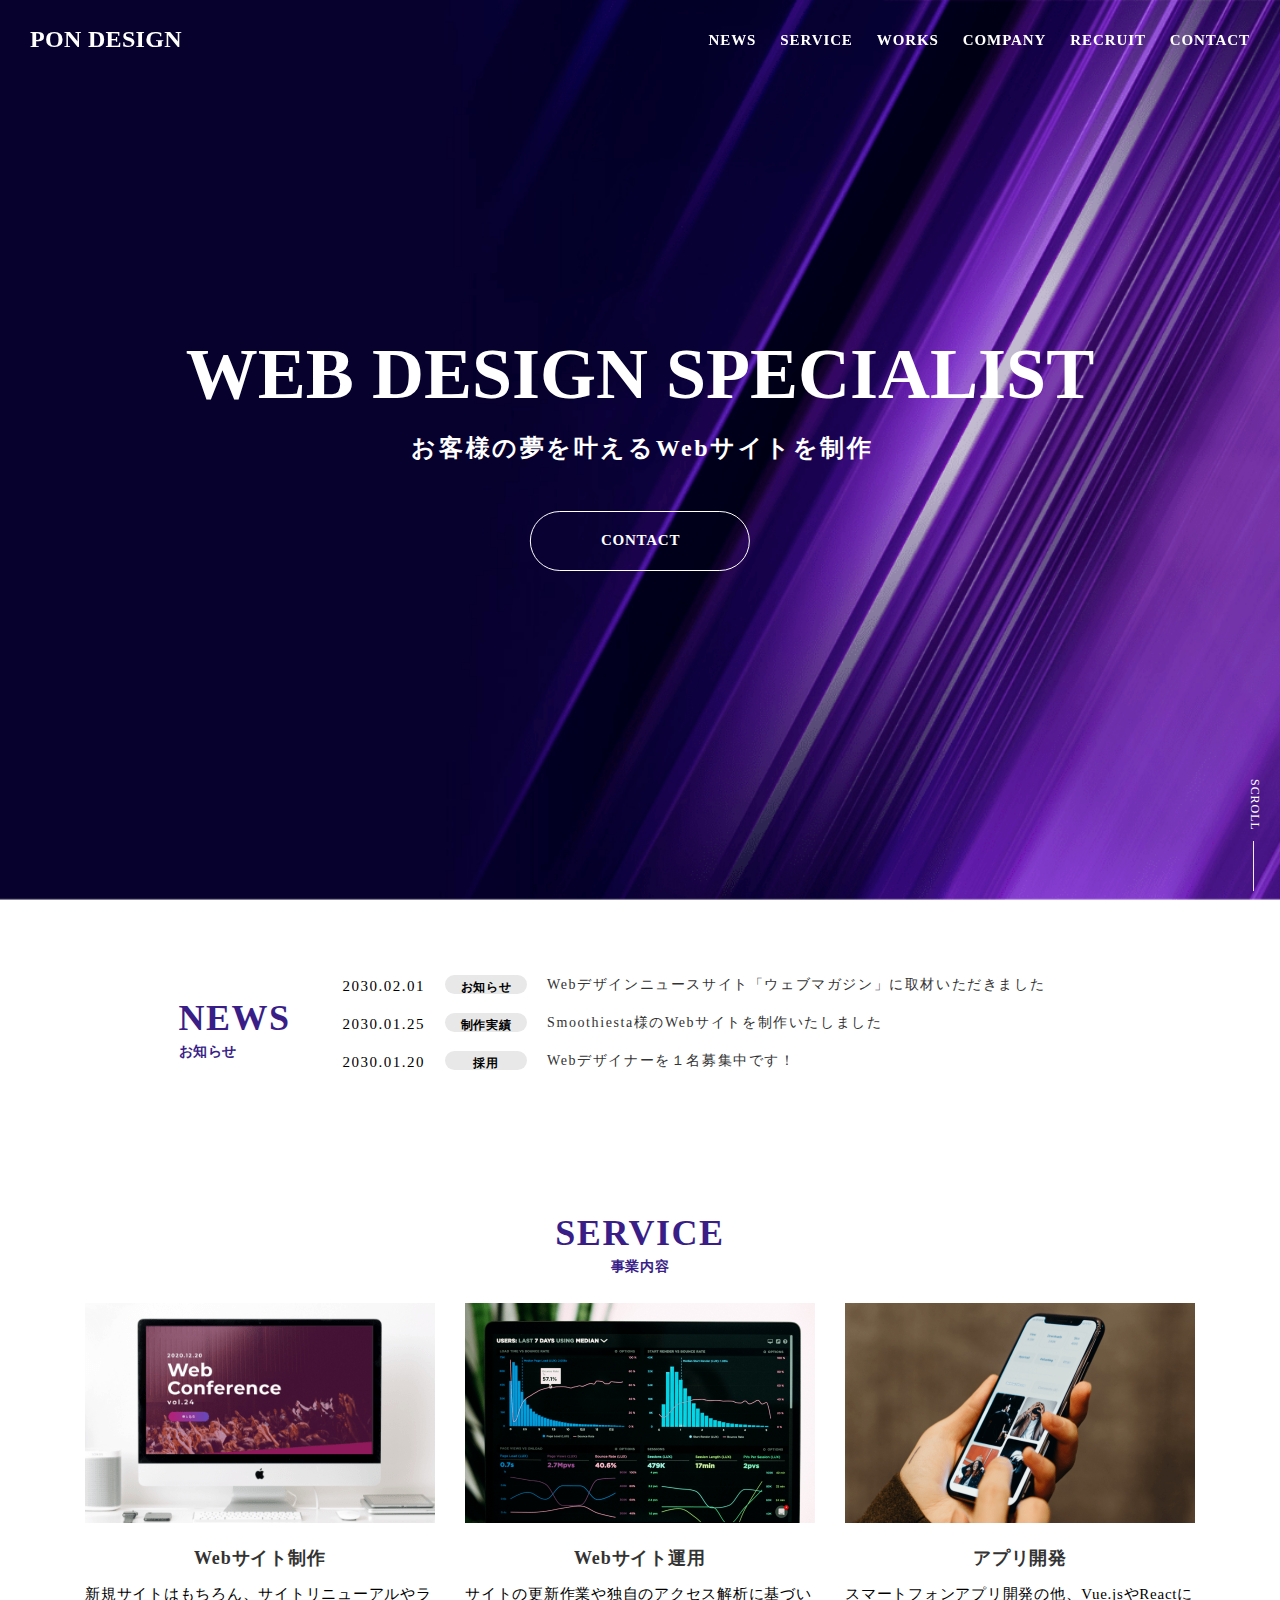
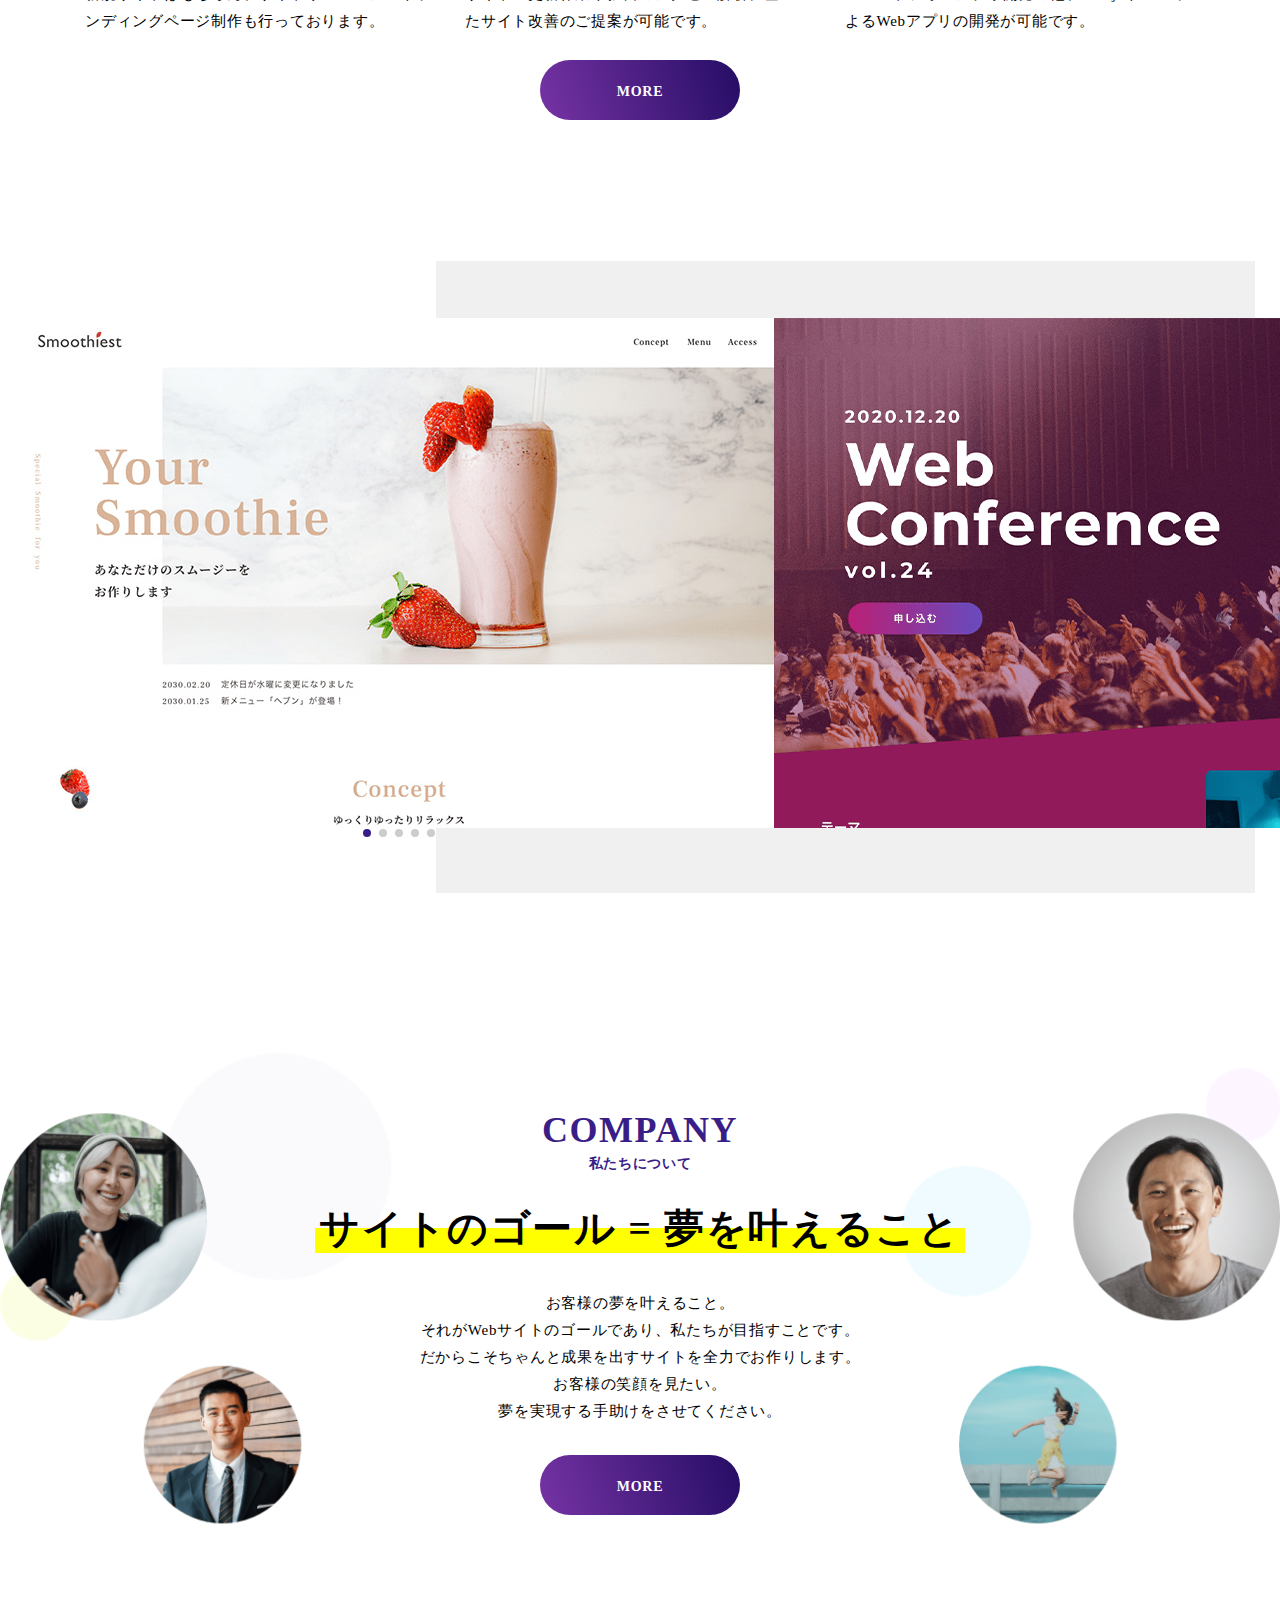
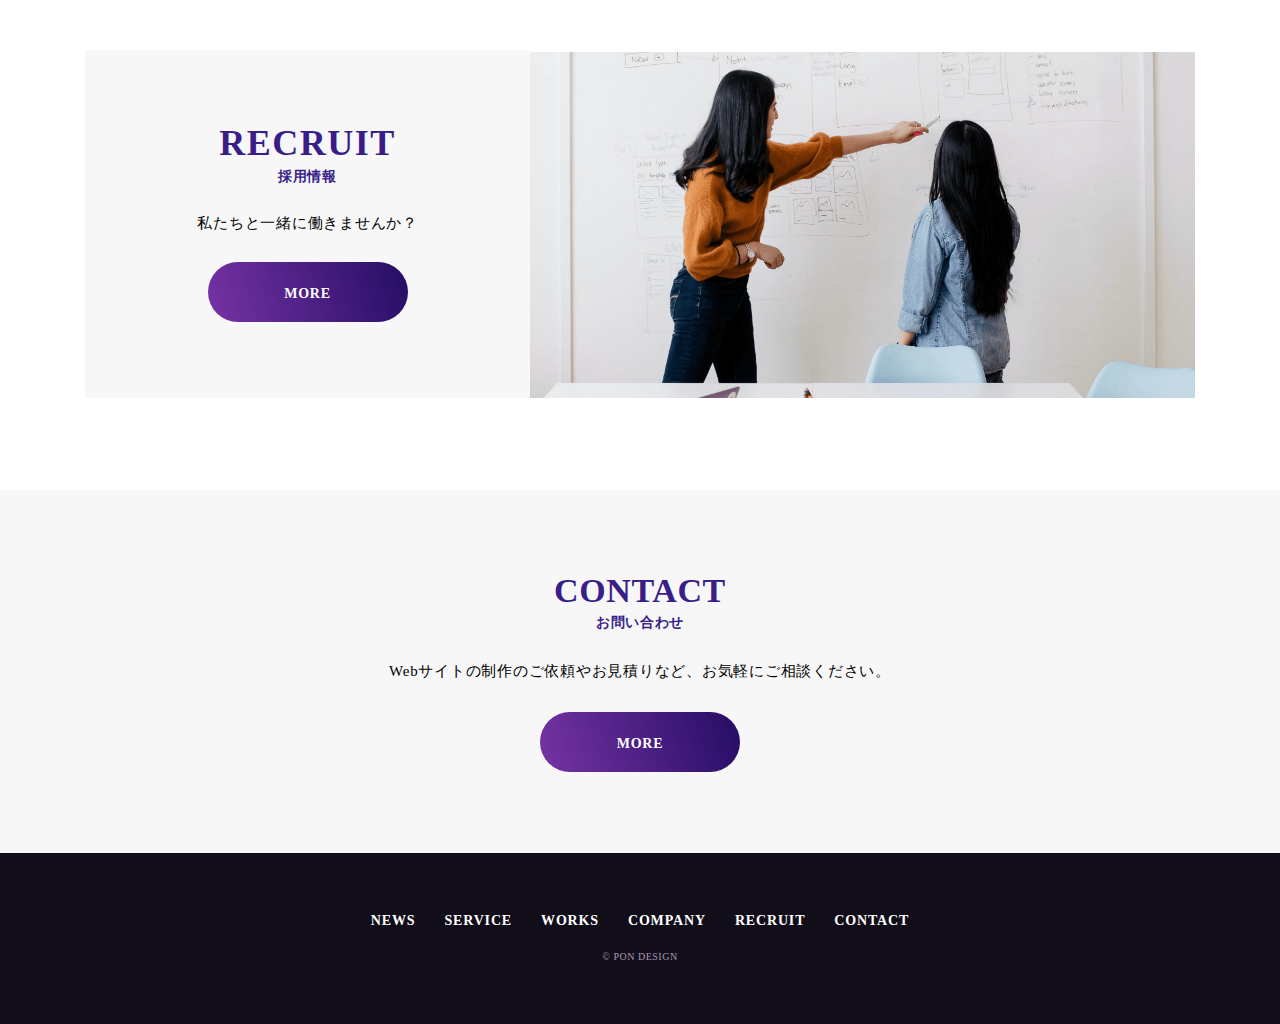
<file: index.html>
<!DOCTYPE html>
<html lang="ja">

<head>
  <meta charset="UTF-8" />
  <meta name="viewport" content="width=device-width,initial-scale=1.0" />
  <meta name="format-detection" content="telephone=no" />
  <!-- meta情報 -->
  <title>syogoCodeUps</title>
  <meta name="description" content="" />
  <meta name="keywords" content="" />
  <!-- ogp -->
  <meta property="og:title" content="" />
  <meta property="og:type" content="" />
  <meta property="og:url" content="" />
  <meta property="og:image" content="" />
  <meta property="og:site_name" content="" />
  <meta property="og:description" content="" />
  <!-- ファビコン -->
  <link rel="”icon”" href="" />
  <!-- swiper --->
  <link rel="stylesheet" href="https://unpkg.com/swiper/swiper-bundle.min.css" />
  <script src="https://unpkg.com/swiper/swiper-bundle.min.js"></script>
  <!-- css -->
  <link rel="stylesheet" href="./assets/css/styles.css">
  <!-- JavaScript -->
  <script src="https://code.jquery.com/jquery-3.5.1.js"></script>
  <script defer type="text/javascript" src="./assets/js/script.js"></script>

</head>

<body>
  <div class="p-header l-header">
    <div class="p-header__top js-header">
      <div class="p-header__item"><a href="#">PON DESIGN</a></div>
      <ul class="p-header__texts">
        <li class="p-header__text"><a href="news.html">NEWS</a></li>
        <li class="p-header__text"><a href="#service">SERVICE</a></li>
        <li class="p-header__text"><a href="#works">WORKS</a></li>
        <li class="p-header__text"><a href="#company">COMPANY</a></li>
        <li class="p-header__text"><a href="#recruit">RECRUIT</a></li>
        <li class="p-header__text"><a href="#contact">CONTACT</a></li>

      </ul><!-- /.header__texts -->
    </div>
    <div class="p-header__inner">
      <div class="p-header__titles">
        <h1 class="p-header__title01">WEB<br class="u-mobile"> DESIGN<br class="u-mobile"> SPECIALIST</h1>
        <h2 class="p-header__title02">お客様の夢を叶える<br class="u-mobile">Webサイトを制作</h2>
        <div class="p-header__button"><a href="#">CONTACT</a></div><!-- /.header-button -->
      </div><!-- /.header__title -->
    </div><!-- /.header__inner -->
    <div class="scrolldown"><span>SCROLL</span></div>
  </div><!-- /.header-->
  <div id="p-drawer" class="p-drawer__icon"></div>

  <div class="l-drawer">
    <ul class="p-drawer__texts">
      <li class="p-drawer__text"><a href="news.html">NEWS</a></li>
      <li class="p-drawer__text"><a href="#service">SERVICE</a></li>
      <li class="p-drawer__text"><a href="#works">WORKS</a></li>
      <li class="p-drawer__text"><a href="#company">COMPANY</a></li>
      <li class="p-drawer__text"><a href="#recruit">RECRUIT</a></li>
      <li class="p-drawer__text"><a href="#contact">CONTACT</a></li>
    </ul><!-- /.p-drawer__texts-->
  </div><!-- /.l-drawer-->

  <section id="news" class="l-section">
    <div class="p-news__inner l-inner l-inner__news">
      <div class="p-util p-news__util">
        <h2 class="p-util__title01">NEWS</h2>
        <h3 class="p-util__title02 p-news__title02">お知らせ</h3>
      </div>
      <article class="p-news__content">
        <ul class="p-news__items">
          <li class="p-news__item">
            <div class="p-news__body">
              <div class="p-news__date">
                <datetime datetime="2030.02.01">2030.02.01</datetime>
              </div>
              <p class="p-news__title">お知らせ</p>
            </div>
            <div class="p-news__wrapper">
              <p class="p-news__text">Webデザインニュースサイト「ウェブマガジン」に取材いただきました</p>
            </div>
          </li>
          <li class="p-news__item">
            <div class="p-news__body">
              <div class="p-news__date">
                <datetime datetime="2030.02.01">2030.01.25</datetime>
              </div>
              <p class="p-news__title">制作実績</p>
            </div>
            <div class="p-news__wrapper">
              <p class="p-news__text">Smoothiesta様のWebサイトを制作いたしました</p>
            </div>
          </li>
          <li class="p-news__item">
            <div class="p-news__body">
              <div class="p-news__date">
                <datetime datetime="2030.02.01">2030.01.20</datetime>
              </div>
              <p class="p-news__title">採用</p>
            </div>
            <div class="p-news__wrapper">
              <p class="p-news__text">Webデザイナーを１名募集中です！</p>
            </div>
          </li>
        </ul><!-- /.news__items-->
      </article><!-- /.news__content-->
    </div><!-- /.news__inner inner-->
  </section><!-- /.news-->

  <section id="service" class="p-service l-service l-section">
    <div class="p-service__inner l-inner">
      <div class="p-service__items service__items">
        <div class="p-service__head p-util">
          <h2 class="p-service__title p-util__title01">SERVICE</h2>
          <h3 class="p-service__subtitle  p-util__title02">事業内容</h3>
        </div>
        <ul class="service__group">
          <li class="p-card__item p-card">
            <div class="p-card__img"><img src="./assets/images/common/web1.png" alt="ウェブサイト制作"></div>
            <div class="p-card__list">
              <p class="p-card__title">Webサイト制作</p>
              <p class="p-card__text">新規サイトはもちろん、サイトリニューアルやランディングページ制作も行っております。</p>
            </div>
          </li>
          <li class="p-card__item p-card">
            <div class="p-card__img"><img src="./assets/images/common/web2.png" alt="ウェブサイト運用"></div>
            <div class="p-card__list p-card__list--01">
              <p class="p-card__title">Webサイト運用</p>
              <p class="p-card__text">サイトの更新作業や独自のアクセス解析に基づいたサイト改善のご提案が可能です。</p>
            </div>
          </li>
          <li class="p-card__item p-card">
            <div class="p-card__img"><img src="./assets/images/common/web3.png" alt="アプリ開発"></div>
            <div class="p-card__list">
              <p class="p-card__title">アプリ開発</p>
              <p class="p-card__text">スマートフォンアプリ開発の他、Vue.jsやReactによるWebアプリの開発が可能です。</p>
            </div>
          </li>

        </ul>
      </div>
      <button class="p-service__btn u-desktop" type="button"><a href="#" class="c-btn">MORE</a></button>
    </div>
  </section>



  <!-- /.p-works l-works -->

  <section id="works" class="p-works">
    <div class="p-works__inner l-works">
      <div class="swiper-container p-swiper__work">
        <div class="swiper-wrapper">
          <div class="swiper-slide"><img src="./assets/images/common/smoothiesta.png" alt=""></div>
          <div class="swiper-slide"><img src="./assets/images/common/web-conference.png" alt=""></div>
          <div class="swiper-slide"><img src="./assets/images/common/lamina.png" alt=""></div>
          <div class="swiper-slide"><img src="./assets/images/common/citylab.png" alt=""></div>
          <div class="swiper-slide"><img src="./assets/images/common/tabilog.png" alt=""></div>
        </div>
        <div class="swiper-pagination"></div>
      </div>
      <div class="p-util p-works__util">
        <h2 class="p-util__title01 p-works__util01">WORKS</h2>
        <h3 class="p-util__title02 p-works__util02">制作実績</h3>
        <p class="p-works__title">様々なジャンルのWebサイト制作が可能です。<br>ご購入やお申込み数の増加などを実現します！</p>
        <button class="p-works__btn" type="button"><a href="#" class="c-btn">MORE</a></button>
      </div>
    </div>
  </section>

  <section id="company" class="p-company">
    <div class="l-company l-inner">
      <div class="p-util">
        <h2 class="p-util__title01">COMPANY</h2>
        <h3 class="p-util__title02">私たちについて</h3>
      </div>
      <div class="p-company__titles">
        <h2 class="p-company__title">サイトのゴール =<br class="u-mobile"> 夢を叶えること</h2>
      </div>
      <p class="p-company__text">
        お客様の夢を叶えること。<br>それがWebサイトのゴールであり、<br class="u-mobile">私たちが目指すことです。<br>だからこそちゃんと成果を出すサイトを<br
          class="u-mobile">全力でお作りします。<br>お客様の笑顔を見たい。<br>
        夢を実現する手助けをさせてください。
      </p>
      <button class="p-company__btn" type="button"><a href="" class="c-btn">MORE</a></button>
    </div>
  </section>

  <section id="recruit" class="p-recruit l-section">
    <div class="p-recruit__inner l-recruit">
      <div class="p-recruit__titles">
        <h2 class="p-util__title01">RECRUIT</h2>
        <h3 class="p-util__title02">採用情報</h3>
        <p class="p-recruit__text">私たちと一緒に働きませんか？</p>
        <button class="p-recruit__btn" type="button"><a href="" class="c-btn">MORE</a></button>
      </div>
      <div class="p-recruit__img"><img src="./assets/images/common/recruit.png" class="p-recruit__img" alt=""></div>
    </div>
  </section>

  <section id="contact" class="l-section p-contact">
    <div class="p-contact__inner">
      <div class="p-contact__titles">
        <h2 class="p-util__title01 p-contact__title01">CONTACT</h2>
        <h3 class="p-util__title02 p-contact__title02">お問い合わせ</h3>
      </div>
      <p class="p-contact__text">Webサイトの制作のご依頼やお見積りなど、<br class="u-mobile">お気軽にご相談ください。</p>
      <button class="p-contact__btn" type="button"><a href="" class="c-btn">MORE</a></button>

    </div>
  </section>

  <div id="footer" class="p-footer l-section">
    <div class="p-footer__inner ">
      <div class="p-footer__items">
        <div class="p-footer__item"><a href="#home">HOME</a></div>
        <div class="p-footer__item"><a href="news.html">NEWS</a></div>
        <div class="p-footer__item"><a href="#service">SERVICE</a></div>
        <div class="p-footer__item"><a href="#works">WORKS</a></div>
        <div class="p-footer__item"><a href="#company">COMPANY</a></div>
        <div class="p-footer__item"><a href="#recruit">RECRUIT</a></div>
        <div class="p-footer__item"><a href="#contact">CONTACT</a></div>
      </div>
      <div class="p-footer__copyright">© PON DESIGN</div>
    </div>
    <div id="footer__scroll" class="pagetop"><a href="#"><img src="./assets/images/common/page-top.png" alt=""></a>
    </div>
  </div>

</body>

</html>
</file>
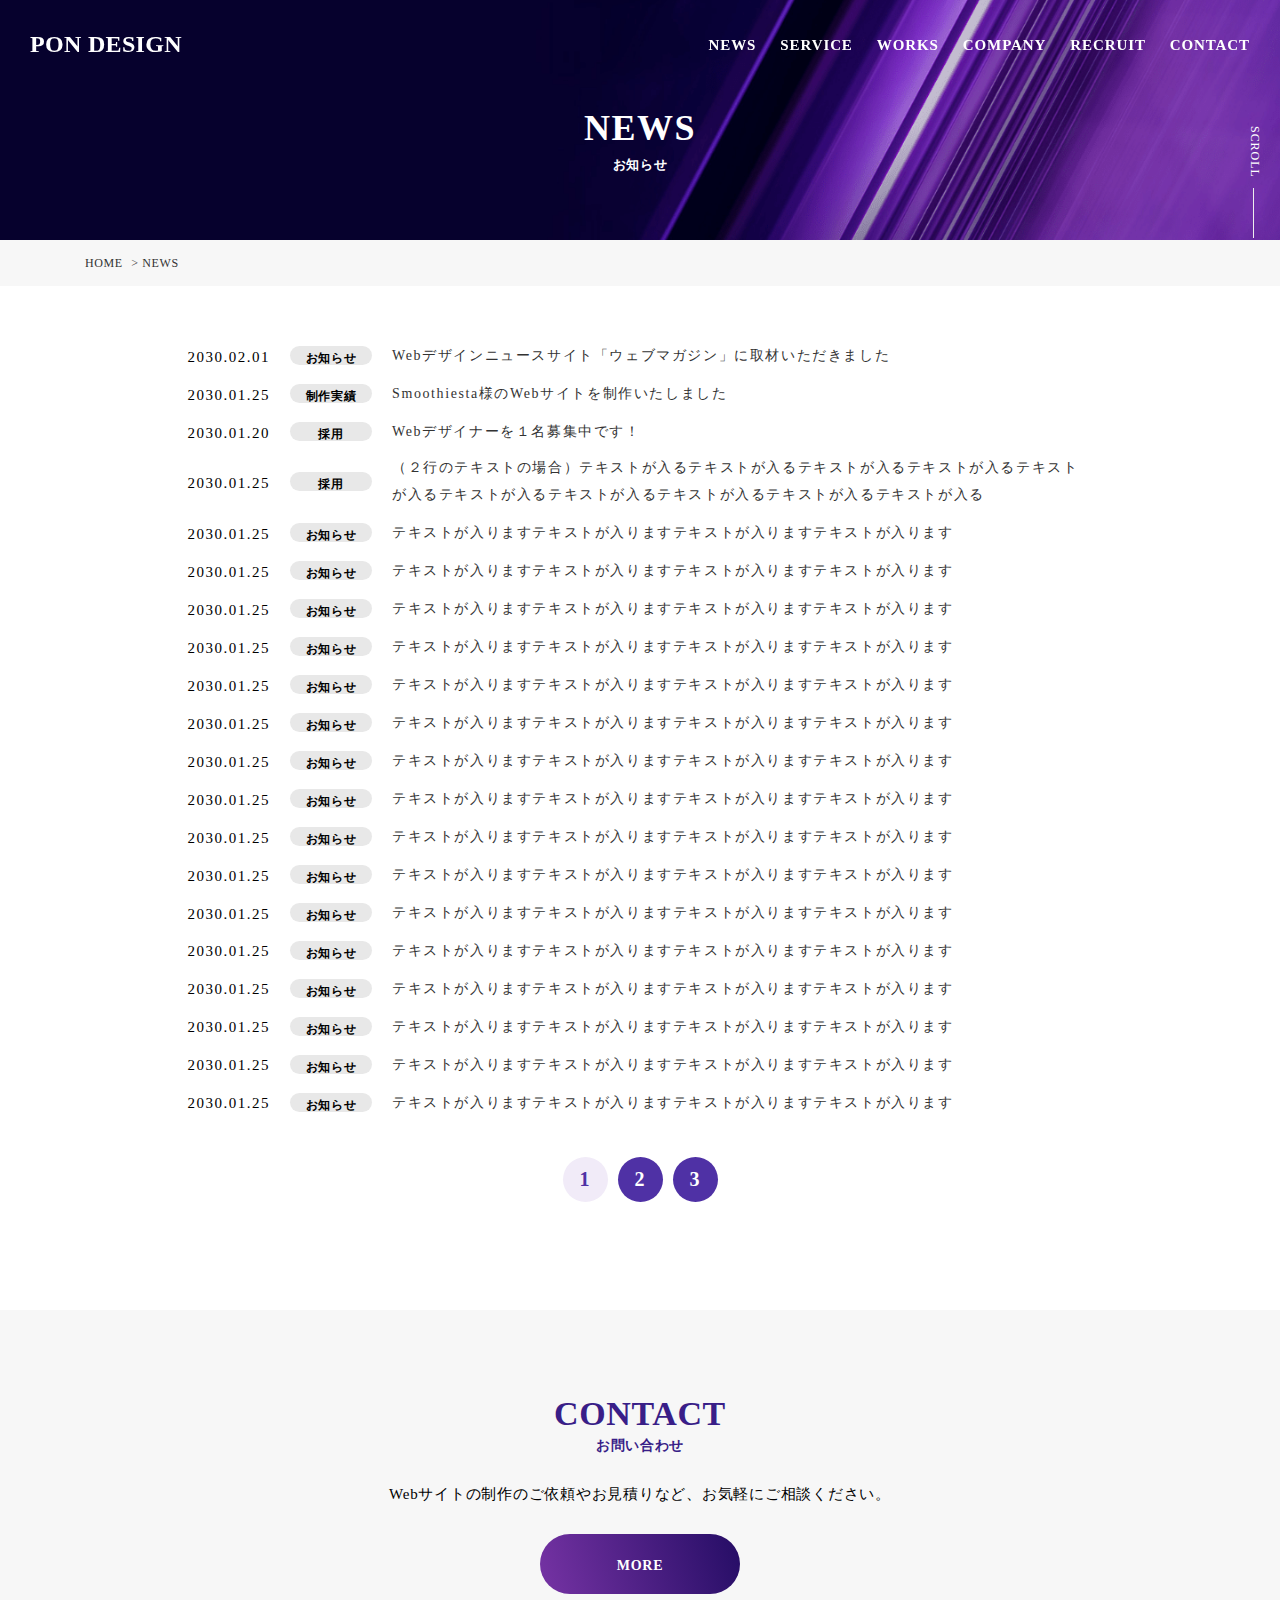
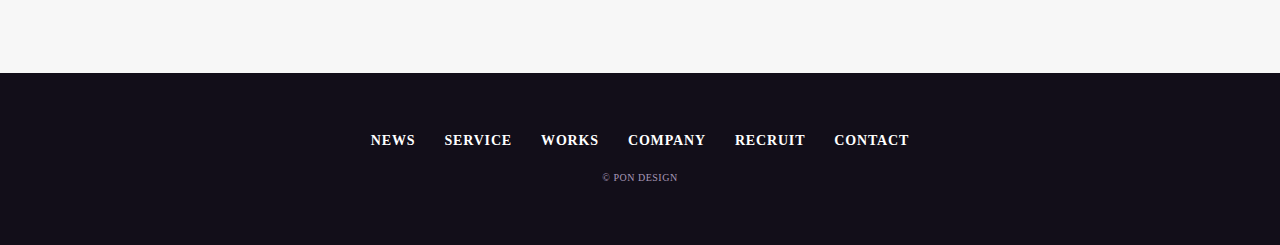
<file: news.html>
<!DOCTYPE html>
<html lang="ja">

<head>
  <meta charset="UTF-8" />
  <meta name="viewport" content="width=device-width,initial-scale=1.0" />
  <meta name="format-detection" content="telephone=no" />
  <!-- meta情報 -->
  <title>syogo CodeUps</title>
  <meta name="description" content="" />
  <meta name="keywords" content="" />
  <!-- ogp -->
  <meta property="og:title" content="" />
  <meta property="og:type" content="" />
  <meta property="og:url" content="" />
  <meta property="og:image" content="" />
  <meta property="og:site_name" content="" />
  <meta property="og:description" content="" />
  <!-- ファビコン -->
  <link rel="”icon”" href="" />
  <!-- swiper -->
  <link rel="stylesheet" href="https://unpkg.com/swiper/swiper-bundle.min.css" />
  <script src="https://unpkg.com/swiper/swiper-bundle.min.js"></script>
  <!-- css -->
  <link rel="stylesheet" href="./assets/css/styles.css">
  <!-- JavaScript -->
  <script src="https://code.jquery.com/jquery-3.5.1.js"></script>
  <script defer type="text/javascript" src="./assets/js/script.js"></script>

</head>

<body>

  <div class="p-header p-news__img">
    <!--test-->
    
    <div class="p-header__top js-header p-news__header">
      <div class="p-header__item">PON DESIGN</div>
      <ul class="p-header__texts">
        <li class="p-header__text"><a href="news.html">NEWS</a></li>
        <li class="p-header__text"><a href="#service">SERVICE</a></li>
        <li class="p-header__text"><a href="#works">WORKS</a></li>
        <li class="p-header__text"><a href="#company">COMPANY</a></li>
        <li class="p-header__text"><a href="#recruit">RECRUIT</a></li>
        <li class="p-header__text"><a href="#contact">CONTACT</a></li>
      </ul>
    </div>
    <div class="p-header__titles p-header__news">
      <div class="p-news__category--01">NEWS</div>
      <div class="p-news__category--02">お知らせ</div>
    </div>

    <div class="scrolldown"><span>SCROLL</span></div>
  </div>

  <div id="p-drawer" class="p-drawer__icon"></div>

  <div class="l-drawer">
    <ul class="p-drawer__texts">
      <li class="p-drawer__text"><a href="news.html">NEWS</a></li>
      <li class="p-drawer__text"><a href="#service">SERVICE</a></li>
      <li class="p-drawer__text"><a href="#works">WORKS</a></li>
      <li class="p-drawer__text"><a href="#company">COMPANY</a></li>
      <li class="p-drawer__text"><a href="#recruit">RECRUIT</a></li>
      <li class="p-drawer__text"><a href="#contact">CONTACT</a></li>
    </ul><!-- /.p-drawer__texts-->
  </div><!-- /.l-drawer-->

  <section class="breadcrumbs">
    <div class="breadcrumbs__link l-inner">
      <a href="index.html"><span>HOME</span></a> > <span>NEWS</span>
    </div>
  </section>

  <div class="l-wrapper">
    <article class="p-news__content l-inner">
      <ul class="p-news__commons">
        <li class="p-news__common">
          <div class="p-news__body">
            <div class="p-news__date">
              <datetime datetime="2030.02.01">2030.02.01</datetime>
            </div>
            <div class="p-news__title"><a href="#">お知らせ</a></div>
          </div>
          <div class="p-news__wrapper">
            <div class="p-news__text">Webデザインニュースサイト「ウェブマガジン」に取材いただきました</div>
          </div>
        </li>
        <li class="p-news__common">
          <div class="p-news__body">
            <div class="p-news__date">
              <datetime datetime="2030.02.01">2030.01.25</datetime>
            </div>
            <div class="p-news__title"><a href="#">制作実績</a></div>
          </div>
          <div class="p-news__wrapper">
            <div class="p-news__text">Smoothiesta様のWebサイトを制作いたしました</div>
          </div>
        </li>
        <li class="p-news__common">
          <div class="p-news__body">
            <div class="p-news__date">
              <datetime datetime="2030.02.01">2030.01.20</datetime>
            </div>
            <div class="p-news__title"><a href="#">採用</a></div>
          </div>
          <div class="p-news__wrapper">
            <div class="p-news__text">Webデザイナーを１名募集中です！</div>
          </div>
        </li>
        <li class="p-news__common">
          <div class="p-news__body">
            <div class="p-news__date">
              <datetime datetime="2030.02.01">2030.01.25</datetime>
            </div>
            <div class="p-news__title"><a href="#">採用</a></div>
          </div>
          <div class="p-news__wrapper">
            <div class="p-news__text p-news__text--top">
              （２行のテキストの場合）テキストが入るテキストが入るテキストが入るテキストが入るテキストが入るテキストが入るテキストが入るテキストが入るテキストが入るテキストが入る
            </div>
          </div>
        </li>
        <li class="p-news__common">
          <div class="p-news__body">
            <div class="p-news__date">
              <datetime datetime="2030.02.01">2030.01.25</datetime>
            </div>
            <div class="p-news__title"><a href="#">お知らせ</a></div>
          </div>
          <div class="p-news__wrapper">
            <div class="p-news__text">テキストが入りますテキストが入りますテキストが入りますテキストが入ります</div>
          </div>
        </li>
        <li class="p-news__common">
          <div class="p-news__body">
            <div class="p-news__date">
              <datetime datetime="2030.02.01">2030.01.25</datetime>
            </div>
            <div class="p-news__title"><a href="#">お知らせ</a></div>
          </div>
          <div class="p-news__wrapper">
            <div class="p-news__text">テキストが入りますテキストが入りますテキストが入りますテキストが入ります</div>
          </div>
        </li>
        <li class="p-news__common">
          <div class="p-news__body">
            <div class="p-news__date">
              <datetime datetime="2030.02.01">2030.01.25</datetime>
            </div>
            <div class="p-news__title"><a href="#">お知らせ</a></div>
          </div>
          <div class="p-news__wrapper">
            <div class="p-news__text">テキストが入りますテキストが入りますテキストが入りますテキストが入ります</div>
          </div>
        </li>
        <li class="p-news__common">
          <div class="p-news__body">
            <div class="p-news__date">
              <datetime datetime="2030.02.01">2030.01.25</datetime>
            </div>
            <div class="p-news__title"><a href="#">お知らせ</a></div>
          </div>
          <div class="p-news__wrapper">
            <div class="p-news__text">テキストが入りますテキストが入りますテキストが入りますテキストが入ります</div>
          </div>
        </li>
        <li class="p-news__common">
          <div class="p-news__body">
            <div class="p-news__date">
              <datetime datetime="2030.02.01">2030.01.25</datetime>
            </div>
            <div class="p-news__title"><a href="#">お知らせ</a></div>
          </div>

          <div class="p-news__wrapper">
            <div class="p-news__text">テキストが入りますテキストが入りますテキストが入りますテキストが入ります</div>
          </div>
        </li>
        <li class="p-news__common">
          <div class="p-news__body">
            <div class="p-news__date">
              <datetime datetime="2030.02.01">2030.01.25</datetime>
            </div>
            <div class="p-news__title"><a href="#">お知らせ</a></div>
          </div>
          <div class="p-news__wrapper">
            <div class="p-news__text">テキストが入りますテキストが入りますテキストが入りますテキストが入ります</div>
          </div>
        </li>
        <li class="p-news__common">
          <div class="p-news__body">
            <div class="p-news__date">
              <datetime datetime="2030.02.01">2030.01.25</datetime>
            </div>
            <div class="p-news__title"><a href="#">お知らせ</a></div>
          </div>
          <div class="p-news__wrapper">
            <div class="p-news__text">テキストが入りますテキストが入りますテキストが入りますテキストが入ります</div>
          </div>
        </li>
        <li class="p-news__common">
          <div class="p-news__body">
            <div class="p-news__date">
              <datetime datetime="2030.02.01">2030.01.25</datetime>
            </div>
            <div class="p-news__title"><a href="#">お知らせ</a></div>
          </div>

          <div class="p-news__wrapper">
            <div class="p-news__text">テキストが入りますテキストが入りますテキストが入りますテキストが入ります</div>
          </div>
        </li>
        <li class="p-news__common">
          <div class="p-news__body">
            <div class="p-news__date">
              <datetime datetime="2030.02.01">2030.01.25</datetime>
            </div>
            <div class="p-news__title"><a href="#">お知らせ</a></div>
          </div>

          <div class="p-news__wrapper">
            <div class="p-news__text">テキストが入りますテキストが入りますテキストが入りますテキストが入ります</div>
          </div>
        </li>
        <li class="p-news__common">
          <div class="p-news__body">
            <div class="p-news__date">
              <datetime datetime="2030.02.01">2030.01.25</datetime>

            </div>
            <div class="p-news__title"><a href="#">お知らせ</a></div>
          </div>
          <div class="p-news__wrapper">
            <div class="p-news__text">テキストが入りますテキストが入りますテキストが入りますテキストが入ります</div>
          </div>
        </li>
        <li class="p-news__common">
          <div class="p-news__body">
            <div class="p-news__date">
              <datetime datetime="2030.02.01">2030.01.25</datetime>
            </div>
            <div class="p-news__title"><a href="#">お知らせ</a></div>
          </div>

          <div class="p-news__wrapper">
            <div class="p-news__text">テキストが入りますテキストが入りますテキストが入りますテキストが入ります</div>
          </div>
        </li>
        <li class="p-news__common">
          <div class="p-news__body">
            <div class="p-news__date">
              <datetime datetime="2030.02.01">2030.01.25</datetime>

            </div>
            <div class="p-news__title"><a href="#">お知らせ</a></div>
          </div>
          <div class="p-news__wrapper">
            <div class="p-news__text">テキストが入りますテキストが入りますテキストが入りますテキストが入ります</div>
          </div>
        </li>
        <li class="p-news__common">
          <div class="p-news__body">
            <div class="p-news__date">
              <datetime datetime="2030.02.01">2030.01.25</datetime>
            </div>
            <div class="p-news__title"><a href="#">お知らせ</a></div>
          </div>

          <div class="p-news__wrapper">
            <div class="p-news__text">テキストが入りますテキストが入りますテキストが入りますテキストが入ります</div>
          </div>
        </li>
        <li class="p-news__common">
          <div class="p-news__body">
            <div class="p-news__date">
              <datetime datetime="2030.02.01">2030.01.25</datetime>

            </div>
            <div class="p-news__title"><a href="#">お知らせ</a></div>
          </div>
          <div class="p-news__wrapper">
            <div class="p-news__text">テキストが入りますテキストが入りますテキストが入りますテキストが入ります</div>
          </div>
        </li>
        <li class="p-news__common">
          <div class="p-news__body">
            <div class="p-news__date">
              <datetime datetime="2030.02.01">2030.01.25</datetime>
            </div>
            <div class="p-news__title"><a href="#">お知らせ</a></div>
          </div>

          <div class="p-news__wrapper">
            <div class="p-news__text">テキストが入りますテキストが入りますテキストが入りますテキストが入ります</div>
          </div>
        </li>
        <li class="p-news__common">
          <div class="p-news__body">
            <div class="p-news__date">
              <datetime datetime="2030.02.01">2030.01.25</datetime>
            </div>
            <div class="p-news__title"><a href="#">お知らせ</a></div>
          </div>

          <div class="p-news__wrapper">
            <div class="p-news__text">テキストが入りますテキストが入りますテキストが入りますテキストが入ります</div>
          </div>
        </li>

      </ul>
    </article>
  </div>

  <div class="p-pagination__news">
    <div class="p-pagination__items">
      <div class="p-pagination__item"><a href="">1</a></div>
      <div class="p-pagination__item--01"><a href="">2</a></div>
      <div class="p-pagination__item--01"><a href="">3</a></div>
    </div>

  </div>

  <section id="contact" class="l-section p-contact p-contact--top">
    <div class="p-contact__inner">
      <div class="p-contact__titles">
        <h2 class="p-util__title01 p-contact__title01">CONTACT</h2>
        <h3 class="p-util__title02 p-contact__title02">お問い合わせ</h3>
      </div>
      <p class="p-contact__text">Webサイトの制作のご依頼やお見積りなど、<br class="u-mobile">お気軽にご相談ください。</p>
      <button class="p-contact__btn" type="button"><a href="" class="c-btn">MORE</a></button>

    </div>
  </section>

  <div class="p-footer">
    <div class="p-footer__inner">
      <div class="p-footer__items">
        <div class="p-footer__item u-mobile"><a href="#home">HOME</a></div>
        <div class="p-footer__item"><a href="#">NEWS</a></div>
        <div class="p-footer__item"><a href="#">SERVICE</a></div>
        <div class="p-footer__item"><a href="#">WORKS</a></div>
        <div class="p-footer__item"><a href="#">COMPANY</a></div>
        <div class="p-footer__item"><a href="#">RECRUIT</a></div>
        <div class="p-footer__item"><a href="#">CONTACT</a></div>
      </div>
    </div>
    <div class="p-footer__copyright">© PON DESIGN</div>

    <div id="footer__scroll">
      <a href="#"><img src="./assets/images/common/page-top.png" alt=""></a>
    </div>
  </div>

</body>

</html>
</file>
<file: assets/css/styles.css>
@charset "UTF-8";
.body {
  background: #fff;
}

.u-desktop {
  display: none;
}
@media screen and (min-width: 768px) {
  .u-desktop {
    display: block;
  }
}

@media screen and (min-width: 768px) {
  .u-mobile {
    display: none;
  }
}

/* FontFamily */
body {
  font-family: "'ヒラギノ角ゴ ProN W3','Arial',YuGothic,'Yu Gothic','Hiragino Kaku Gothic ProN','メイリオ', Meiryo,'ＭＳ ゴシック',sans-serif;";
}

/* font-weight */
/* リキッドレイアウト対応 */
html {
  font-size: 16px;
}
@media (max-width: 375px) {
  html {
    font-size: 4.2666666667vw;
  }
}
@media screen and (min-width: 768px) {
  html {
    font-size: 1.5640273705vw;
  }
}
@media (min-width: 1110px) {
  html {
    font-size: 16px;
  }
}

/* pcの電話番号発信対応 */
@media screen and (min-width: 768px) {
  a[href^="tel:"] {
    pointer-events: none;
  }
}

/* ホバー */
a {
  text-decoration: none;
  color: inherit;
  -webkit-transition: opacity 0.3s;
  transition: opacity 0.3s;
}
@media screen and (min-width: 768px) {
  a:hover {
    opacity: 0.8;
  }
}

*,
*::before,
*::after {
  -webkit-box-sizing: border-box;
          box-sizing: border-box;
}

/* Remove default padding */
ul,
ol {
  padding: 0;
}

/* Remove default margin */
body,
h1,
h2,
h3,
h4,
p,
ul,
ol,
figure,
blockquote,
dl,
dd {
  margin: 0;
}

/* Set core root defaults */
/* Set core body defaults */
body {
  min-height: 100vh;
  text-rendering: optimizeSpeed;
  line-height: 1.5;
}

/* Remove list styles on ul, ol elements with a class attribute */
ul,
ol {
  list-style: none;
}

/* A elements that don't have a class get default styles */
a:not([class]) {
  text-decoration-skip-ink: auto;
}

/* Make images easier to work with */
img {
  max-width: 100%;
  display: block;
  width: 100%;
}

/* Natural flow and rhythm in articles by default */
article > * + * {
  margin-top: 1em;
}

/* Inherit fonts for inputs and buttons */
input,
button,
textarea,
select {
  font: inherit;
}

/* Blur images when they have no alt attribute */
img:not([alt]) {
  filter: url('data:image/svg+xml;charset=utf-8,<svg xmlns="http://www.w3.org/2000/svg"><filter id="filter"><feGaussianBlur stdDeviation="10" /></filter></svg>#filter');
  -webkit-filter: blur(10px);
          filter: blur(10px);
}

/* Remove all animations and transitions for people that prefer not to see them */
@media (prefers-reduced-motion: reduce) {
  * {
    -webkit-animation-duration: 0.01ms !important;
            animation-duration: 0.01ms !important;
    -webkit-animation-iteration-count: 1 !important;
            animation-iteration-count: 1 !important;
    -webkit-transition-duration: 0.01ms !important;
            transition-duration: 0.01ms !important;
    scroll-behavior: auto !important;
  }
}
/* フォームリセット */
input,
button,
select,
textarea {
  -webkit-appearance: none;
  -moz-appearance: none;
  appearance: none;
  background: transparent;
  border: none;
  border-radius: 0;
  font: inherit;
  outline: none;
}

textarea {
  resize: vertical;
}

input[type=checkbox],
input[type=radio] {
  display: none;
}

input[type=submit],
input[type=button],
label,
button,
select {
  cursor: pointer;
}

select::-ms-expand {
  display: none;
}

.breadcrumbs {
  width: 100%;
  background-color: #F7F7F7;
  font-size: 11px;
  font-size: 0.6875rem;
  font-weight: 300;
  letter-spacing: 0.6px;
  letter-spacing: 0.0375rem;
  color: #333333;
  padding: 4px 0px 4px 21px;
  padding: 0.25rem 0rem 0.25rem 1.3125rem;
}
@media screen and (min-width: 768px) {
  .breadcrumbs {
    padding: 0.875rem 0;
    font-size: 0.75rem;
  }
}

.breadcrumbs__link {
  margin: 0 auto;
  max-width: 1110px;
  max-width: 69.375rem;
}

span {
  padding-right: 5px;
  padding-right: 0.3125rem;
}

.c-btn {
  display: block;
  padding: 21px 76px;
  padding: 1.3125rem 4.75rem;
  border-radius: 3.125rem;
  width: 200px;
  width: 12.5rem;
  height: 60px;
  height: 3.75rem;
  background: -webkit-gradient(linear, right top, left bottom, from(#250d65), to(#7633a4));
  background: linear-gradient(top right, #250d65, #7633a4);
  color: #fff;
  font-family: "Montserrat";
  font-size: 14px;
  font-size: 0.875rem;
  letter-spacing: 0.7px;
  letter-spacing: 0.04375rem;
  font-weight: 700;
  -webkit-transition: all 0.3s ease 0s;
  transition: all 0.3s ease 0s;
}
.c-btn:hover {
  color: #391E88;
  border: 1px solid #391E88;
  -webkit-transition: all 0.3s ease 0s;
  transition: all 0.3s ease 0s;
  background: #fff;
}

.p-service__btn {
  margin: 24px auto 0;
  margin: 1.5rem auto 0;
}

.p-works__btn {
  display: block;
  margin: 24px auto 0;
  margin: 1.5rem auto 0;
}

.p-company__btn {
  display: block;
  margin: 26px auto 0;
  margin: 1.625rem auto 0;
}

.p-recruit__btn {
  display: block;
  margin: 24px auto 0;
  margin: 1.5rem auto 0;
}

.p-contact__btn {
  display: block;
  margin: 26px auto 0;
  margin: 1.625rem auto 0;
}

.l-inner {
  width: 100%;
  padding-right: 20px;
  padding-left: 20px;
  margin-right: auto;
  margin-left: auto;
}
@media screen and (min-width: 768px) {
  .l-inner {
    max-width: 1160px;
    padding-right: 25px;
    padding-left: 25px;
  }
}

.l-section {
  padding: 45px 0 30px;
  padding: 2.8125rem 0 1.875rem;
}
@media screen and (min-width: 768px) {
  .l-section {
    padding: 4.375rem 0;
  }
}

.l-wrapper {
  padding: 39px 0 46px;
  padding: 2.4375rem 0 2.875rem;
}
@media screen and (min-width: 768px) {
  .l-wrapper {
    padding: 2.875rem 0 0rem;
  }
}

.p-drawer__icon {
  width: 34px;
  width: 2.125rem;
  height: 2px;
  height: 0.125rem;
  background: #fff;
  position: fixed;
  z-index: 40;
  padding: 0 0 0 0;
  top: 32px;
  top: 2rem;
  right: 20px;
  right: 1.25rem;
}
@media screen and (min-width: 768px) {
  .p-drawer__icon {
    display: none;
  }
}
.p-drawer__icon::before {
  position: absolute;
  content: "";
  display: block;
  top: 8px;
  width: 34px;
  width: 2.125rem;
  height: 2px;
  height: 0.125rem;
  background: #fff;
}
.p-drawer__icon::after {
  position: absolute;
  content: "";
  display: block;
  top: -8px;
  width: 34px;
  width: 2.125rem;
  height: 2px;
  height: 0.125rem;
  background: #fff;
}
.p-drawer__icon.is-active {
  z-index: 40;
  top: 32px;
  top: 2rem;
  right: 20px;
  right: 1.25rem;
  background: #fff;
  position: fixed;
  top: 32px;
  top: 2rem;
  right: 20px;
  right: 1.25rem;
  padding: 0 0 0 0;
  -webkit-transform: rotate(45deg);
          transform: rotate(45deg);
}
.p-drawer__icon.is-active::before {
  position: absolute;
  content: "";
  display: block;
  top: 0;
  width: 34px;
  width: 2.125rem;
  height: 2px;
  height: 0.125rem;
  background: #fff;
  -webkit-transform: rotate(0deg);
          transform: rotate(0deg);
}
.p-drawer__icon.is-active::after {
  position: absolute;
  content: "";
  display: block;
  top: 0;
  width: 34px;
  width: 2.125rem;
  height: 2px;
  height: 0.125rem;
  background: #fff;
  -webkit-transform: rotate(-90deg);
          transform: rotate(-90deg);
}

.l-drawer {
  position: fixed;
  z-index: 40;
  width: 100%;
  height: 100vh;
  top: 0;
  left: 0;
  -webkit-transition: all 0.3s ease 0s;
  transition: all 0.3s ease 0s;
  visibility: hidden;
  background: -webkit-gradient(linear, left top, right bottom, from(#642390), to(#19074A));
  background: linear-gradient(to bottom right, #642390, #19074A);
  opacity: 0;
}
.l-drawer.is-active {
  display: -webkit-box;
  display: -ms-flexbox;
  display: flex;
  -webkit-box-pack: center;
      -ms-flex-pack: center;
          justify-content: center;
  -webkit-box-align: center;
      -ms-flex-align: center;
          align-items: center;
  color: #fff;
  font-size: 15px;
  font-size: 0.9375rem;
  letter-spacing: 0.75px;
  letter-spacing: 0.046875rem;
  font-weight: 700;
  font-family: "Montserrat";
  -webkit-transition: all 0.3s ease 0s;
  transition: all 0.3s ease 0s;
  z-index: 20;
  -webkit-transform: translateX(0);
          transform: translateX(0);
  visibility: visible;
  opacity: 1;
}

.p-drawer__text {
  text-align: center;
}
.p-drawer__text:nth-child(n+2) {
  margin-top: 17px;
  margin-top: 1.0625rem;
}

.p-footer {
  background: #120E19;
  padding: 59px 30px 40px;
  padding: 3.6875rem 1.875rem 2.5rem;
}
@media screen and (min-width: 768px) {
  .p-footer {
    max-width: 100%;
    width: 100%;
    padding: 3.6875rem 1.875rem 3.75rem;
  }
}

.p-footer__inner {
  width: 100%;
  max-width: 100%;
  margin: 0 auto;
}
.p-footer__items {
  color: #fff;
  display: -webkit-box;
  display: -ms-flexbox;
  display: flex;
  -ms-flex-wrap: wrap;
      flex-wrap: wrap;
  margin-top: -20px;
  margin-top: -1.25rem;
}
@media screen and (min-width: 768px) {
  .p-footer__items {
    -ms-flex-wrap: nowrap;
        flex-wrap: nowrap;
    -webkit-box-pack: center;
        -ms-flex-pack: center;
            justify-content: center;
    margin-top: 0rem;
  }
}

.p-footer__item {
  font-size: 12px;
  font-size: 0.75rem;
  font-family: "Montserrat";
  letter-spacing: 0.7px;
  letter-spacing: 0.04375rem;
  line-height: 1.25;
  font-weight: 700;
  margin-top: 20px;
  margin-top: 1.25rem;
}
.p-footer__item:not(:last-child) {
  margin-right: 20px;
  margin-right: 1.25rem;
}
@media screen and (min-width: 768px) {
  .p-footer__item {
    font-size: 0.875rem;
    letter-spacing: 0.0525rem;
    margin-top: 0rem;
  }
  .p-footer__item:first-child {
    display: none;
  }
  .p-footer__item:not(:last-child) {
    margin-right: 1.8125rem;
  }
}

.p-footer__copyright {
  color: #A798B7;
  font-size: 10px;
  font-size: 0.625rem;
  letter-spacing: 0.5px;
  letter-spacing: 0.03125rem;
  text-align: center;
  margin-top: 39px;
  margin-top: 2.4375rem;
}
@media screen and (min-width: 768px) {
  .p-footer__copyright {
    margin-top: 1.25rem;
  }
}

#footer__scroll {
  display: block;
  position: fixed;
  bottom: 20px;
  bottom: 1.25rem;
  right: 10px;
  right: 0.625rem;
  z-index: 10;
  -webkit-transition: all 0.3s ease 0s;
  transition: all 0.3s ease 0s;
}
#footer__scroll:hover {
  -webkit-transition: all 0.3s ease 0s;
  transition: all 0.3s ease 0s;
  opacity: 0.7;
}
@media screen and (min-width: 768px) {
  #footer__scroll {
    bottom: 2.9375rem;
    right: 2.8125rem;
  }
}

.p-header__button {
  font-size: 15px;
  font-size: 0.9375rem;
  display: inline-block;
  border: 1px solid #fff;
  -webkit-transition: all 0.3s ease 0s;
  transition: all 0.3s ease 0s;
}

.p-header {
  width: 100%;
  height: 100vh;
  color: #fff;
  background-image: url(../../assets/images/sp/hero/hero-sp.png);
  background-size: cover;
  background-repeat: no-repeat;
  position: relative;
  background-position: 62%;
}
@media screen and (min-width: 768px) {
  .p-header {
    background-image: url(../../assets/images/common/hero.png);
    background-size: cover;
    background-repeat: no-repeat;
  }
}

.p-header__top {
  display: -webkit-box;
  display: -ms-flexbox;
  display: flex;
  -webkit-box-pack: justify;
      -ms-flex-pack: justify;
          justify-content: space-between;
  -webkit-box-align: center;
      -ms-flex-align: center;
          align-items: center;
  padding: 22px 16px;
  padding: 1.375rem 1rem;
  position: fixed;
  width: 100%;
  z-index: 20;
  -webkit-transition: all 0.3s ease 0s;
  transition: all 0.3s ease 0s;
}
@media screen and (min-width: 768px) {
  .p-header__top {
    padding: 1.5625rem 1.875rem 0.625rem;
  }
}

.p-header__color {
  background-color: #21054D;
}

.p-header__item {
  font-size: 18px;
  font-size: 1.125rem;
  letter-spacing: 0.32px;
  letter-spacing: 0.02rem;
  line-height: 1.22223;
  font-family: "Montserrat";
  font-weight: 700;
  -webkit-box-align: center;
      -ms-flex-align: center;
          align-items: center;
  display: -webkit-box;
  display: -ms-flexbox;
  display: flex;
  -webkit-transition: all 0.3s ease 0s;
  transition: all 0.3s ease 0s;
}
.p-header__item a {
  display: block;
}
.p-header__item:hover {
  opacity: 0.7;
  -webkit-transition: all 0.3s ease 0s;
  transition: all 0.3s ease 0s;
}
@media screen and (min-width: 768px) {
  .p-header__item {
    font-size: 1.5rem;
  }
}

.p-header__texts {
  display: none;
}
@media screen and (min-width: 768px) {
  .p-header__texts {
    display: -webkit-box;
    display: -ms-flexbox;
    display: flex;
    margin-left: auto;
    font-size: 0.9375rem;
    letter-spacing: 0.05625rem;
    line-height: 2;
    font-family: "Montserrat";
    font-weight: 700;
    -webkit-box-align: center;
        -ms-flex-align: center;
            align-items: center;
    height: inherit;
  }
}

@media screen and (min-width: 768px) {
  .p-header__text:not(:last-child) {
    padding-right: 1.5rem;
  }
  .p-header__text a {
    position: relative;
    display: block;
    text-decoration: none;
  }
  .p-header__text a::after {
    position: absolute;
    bottom: -4px;
    left: 0;
    content: "";
    width: 100%;
    height: 2px;
    background: #fff;
    -webkit-transform: scale(0, 1);
            transform: scale(0, 1);
    -webkit-transform-origin: left top;
            transform-origin: left top;
    -webkit-transition: -webkit-transform 0.3s;
    transition: -webkit-transform 0.3s;
    transition: transform 0.3s;
    transition: transform 0.3s, -webkit-transform 0.3s;
  }
  .p-header__text a:hover::after {
    -webkit-transform: scale(1, 1);
            transform: scale(1, 1);
  }
}

.p-header__item01 {
  display: none;
}
@media screen and (min-width: 768px) {
  .p-header__item01 {
    border-bottom: 0.0625rem solid #fff;
    width: 2.125rem;
    height: 0.0625rem;
    margin-left: auto;
  }
}

.p-header__titles {
  text-align: center;
  white-space: nowrap;
  text-align: left;
  padding: 0 0 0 0;
  position: absolute;
  top: 50%;
  left: 52%;
  -webkit-transform: translate(-50%, -50%);
          transform: translate(-50%, -50%);
  font-weight: 700;
}
@media screen and (min-width: 768px) {
  .p-header__titles {
    text-align: center;
    left: 50%;
  }
}

.p-header__title01 {
  font-size: 48px;
  font-size: 3rem;
  font-weight: 700;
  line-height: 1.291667;
  font-family: "Montserrat";
}
@media screen and (min-width: 768px) {
  .p-header__title01 {
    font-size: 4.5rem;
    line-height: 1.25;
  }
}

.p-header__title02 {
  padding: 10px 0px 0px 5px;
  padding: 0.625rem 0rem 0rem 0.3125rem;
  letter-spacing: 1.73px;
  letter-spacing: 0.108125rem;
  line-height: 1.8125;
  font-size: 16px;
  font-size: 1rem;
}
@media screen and (min-width: 768px) {
  .p-header__title02 {
    font-size: 1.5rem;
    letter-spacing: 0.161875rem;
    line-height: 1.583334;
    font-weight: 700;
  }
}

.p-header__button {
  margin-top: 44px;
  margin-top: 2.75rem;
  width: 220px;
  width: 13.75rem;
  border-radius: 3.125rem;
  padding: 16px 70px 17px;
  padding: 1rem 4.375rem 1.0625rem;
  letter-spacing: 0.75px;
  letter-spacing: 0.046875rem;
  font-family: "Montserrat";
}
.p-header__button:hover {
  background-color: #fff;
  -webkit-transition: all 0.3s ease 0s;
  transition: all 0.3s ease 0s;
  color: #391E88;
}
.p-header__button a {
  line-height: 1.66667;
}

/*スクロールダウン全体の場所*/
.scrolldown {
  /*描画位置※位置は適宜調整してください*/
  position: absolute;
  bottom: 1%;
  right: 5%;
  /*矢印の動き1秒かけて永遠にループ*/
  -webkit-animation: arrowmove 1.5s ease-in-out infinite;
          animation: arrowmove 1.5s ease-in-out infinite;
}
@media screen and (min-width: 768px) {
  .scrolldown {
    right: 2%;
  }
}
.scrolldown span {
  /*描画位置*/
  position: absolute;
  left: -8px;
  bottom: 60px;
  /*テキストの形状*/
  color: #fff;
  font-size: 12px;
  font-size: 0.75rem;
  letter-spacing: 0.96px;
  letter-spacing: 0.06rem;
  /*縦書き設定*/
  -ms-writing-mode: tb-rl;
  -webkit-writing-mode: vertical-rl;
  writing-mode: vertical-rl;
}
.scrolldown::after {
  content: "";
  /*描画位置*/
  position: absolute;
  bottom: 0;
  right: 0;
  /*矢印の形状*/
  width: 1px;
  height: 50px;
  background: #eee;
}

/*下からの距離が変化して全体が下→上→下に動く*/
@-webkit-keyframes arrowmove {
  0% {
    bottom: 1%;
  }
  50% {
    bottom: 3%;
  }
  100% {
    bottom: 1%;
  }
}
@keyframes arrowmove {
  0% {
    bottom: 1%;
  }
  50% {
    bottom: 3%;
  }
  100% {
    bottom: 1%;
  }
}
.p-util {
  color: #391E88;
  text-align: center;
  position: relative;
  z-index: 1;
}

.p-util__title01 {
  font-size: 30px;
  font-size: 1.875rem;
  letter-spacing: 1.5px;
  letter-spacing: 0.09375rem;
  line-height: 1;
  font-weight: 700;
  font-family: "Montserrat";
  color: #391E88;
  text-align: center;
}
@media screen and (min-width: 768px) {
  .p-util__title01 {
    font-size: 2.25rem;
  }
}

.p-util__title02 {
  font-size: 13px;
  font-size: 0.8125rem;
  letter-spacing: 0.65px;
  letter-spacing: 0.040625rem;
  margin-top: 5px;
  margin-top: 0.3125rem;
  color: #391E88;
  text-align: center;
}
@media screen and (min-width: 768px) {
  .p-util__title02 {
    font-size: 0.875rem;
  }
}

.wp-pagenavi {
  clear: both;
  text-align: center;
}
.wp-pagenavi a span {
  color: #fff;
  background-color: #1c181a;
  border: 1px solid #1c181a;
  padding: 8px 15px;
  margin: 0 2px;
  white-space: nowrap;
  border-radius: 3px;
  -webkit-transition: 0.2s ease-in-out;
  transition: 0.2s ease-in-out;
  text-align: center;
  text-decoration: none;
}
.wp-pagenavi a:hover {
  color: #fff;
  background-color: #ff0037;
  border-color: #ff0037;
}
.wp-pagenavi span .current {
  color: #777;
  background-color: #cfd5da;
  border-color: #cfd5da;
  font-weight: bold;
}

body {
  z-index: -1;
  background: #fff;
}

.p-company {
  position: relative;
  padding: 52px 0 77px;
  padding: 3.25rem 0 4.8125rem;
}
@media screen and (min-width: 768px) {
  .p-company {
    padding: 8.9375rem 1.25rem 2.625rem;
  }
}

.l-company {
  width: 100%;
  max-width: 1300px;
  max-width: 81.25rem;
  margin: 0 auto;
}

.p-company__titles {
  text-align: center;
  margin-top: 20px;
  margin-top: 1.25rem;
}
.p-company__titles::before {
  position: absolute;
  display: block;
  content: "";
  background-image: url(../../assets/images/common/bg-circle.png);
  background-size: cover;
  background-repeat: no-repeat;
  background-position: center 0, center 40px;
  max-width: 1300px;
  max-width: 81.25rem;
  width: 100%;
  height: 416px;
  height: 26rem;
  margin: 0 auto;
  left: 50%;
  right: 50%;
  -webkit-transform: translate(-50%, -35%);
          transform: translate(-50%, -35%);
  z-index: -1;
}
@media screen and (min-width: 768px) {
  .p-company__titles {
    margin-top: 1.5625rem;
  }
  .p-company__titles::after {
    position: absolute;
    display: block;
    content: "";
    background-image: url(../../assets/images/common/bg-face.png);
    background-size: contain;
    background-repeat: no-repeat;
    background-position: center 0, center 40px;
    max-width: 81.25rem;
    width: 100%;
    height: 26rem;
    margin: 0 auto;
    left: 50%;
    right: 50%;
    -webkit-transform: translate(-50%, -35%);
            transform: translate(-50%, -35%);
    z-index: -1;
  }
}

.p-company__title {
  font-size: 32px;
  font-size: 2rem;
  letter-spacing: 1.6px;
  letter-spacing: 0.1rem;
  line-height: 1.5;
  padding: 0px 47px 0px;
  padding: 0rem 2.9375rem 0rem;
  background: -webkit-gradient(linear, left top, left bottom, color-stop(50%, transparent), color-stop(0%, #ffff00));
  background: linear-gradient(transparent 50%, #ffff00 0%);
  display: inline;
  padding: 2px 4px;
  padding: 0.125rem 0.25rem;
  font-weight: 700;
}
@media screen and (min-width: 768px) {
  .p-company__title {
    font-size: 2.5rem;
  }
}

.p-company__text {
  margin-top: 29px;
  margin-top: 1.8125rem;
  letter-spacing: 0.7px;
  letter-spacing: 0.04375rem;
  font-size: 14px;
  font-size: 0.875rem;
  line-height: 1.7957;
  text-align: center;
}
@media screen and (min-width: 768px) {
  .p-company__text {
    font-size: 0.9375rem;
    letter-spacing: 0.046875rem;
    line-height: 1.8;
    margin-top: 1.9375rem;
    padding-bottom: 0.1875rem;
  }
}

.p-contact {
  background: #F7F7F7;
  padding: 60px 0;
  padding: 3.75rem 0;
  margin-top: 47px;
  margin-top: 2.9375rem;
}
@media screen and (min-width: 768px) {
  .p-contact {
    margin: 0;
    padding: 5rem 0 5rem;
  }
}

.p-contact__inner {
  width: 100%;
}

.p-contact__text {
  letter-spacing: 0.7px;
  letter-spacing: 0.04375rem;
  font-size: 14px;
  font-size: 0.875rem;
  text-align: center;
  line-height: 1.7857;
  margin-top: 22px;
  margin-top: 1.375rem;
}
@media screen and (min-width: 768px) {
  .p-contact__text {
    font-size: 0.9375rem;
    letter-spacing: 0.046875rem;
    margin-top: 1.5625rem;
  }
}

.p-contact__btn {
  margin-top: 26px;
  margin-top: 1.625rem;
}

.p-contact__title01 {
  font-size: 30px;
  font-size: 1.875rem;
  letter-spacing: 1.5px;
  letter-spacing: 0.09375rem;
  line-height: 1.233334;
}
@media screen and (min-width: 768px) {
  .p-contact__title01 {
    font-size: 2.125rem;
    letter-spacing: 0.038125rem;
  }
}

.p-contact__title02 {
  margin-top: 2px;
  margin-top: 0.125rem;
}
@media screen and (min-width: 768px) {
  .p-contact__title02 {
    margin: 0;
  }
}

.l-inner__news {
  max-width: 973px;
  max-width: 60.8125rem;
}

@media screen and (min-width: 768px) {
  .p-news__inner {
    display: -webkit-box;
    display: -ms-flexbox;
    display: flex;
  }
}

@media screen and (min-width: 768px) {
  .p-news__items {
    margin-left: 3.25rem;
  }
}

.p-news__item:nth-child(1) {
  margin-top: 27px;
  margin-top: 1.6875rem;
}
.p-news__item:nth-child(2) {
  margin-top: 34px;
  margin-top: 2.125rem;
}
.p-news__item:nth-child(3) {
  margin-top: 34px;
  margin-top: 2.125rem;
}
@media screen and (min-width: 768px) {
  .p-news__item {
    display: -webkit-box;
    display: -ms-flexbox;
    display: flex;
  }
  .p-news__item:nth-child(1) {
    margin-top: 0;
  }
  .p-news__item:nth-child(2) {
    margin-top: 0.5625rem;
  }
  .p-news__item:nth-child(3) {
    margin-top: 0.5625rem;
  }
}

.p-news__body {
  display: -webkit-box;
  display: -ms-flexbox;
  display: flex;
  -webkit-box-align: center;
      -ms-flex-align: center;
          align-items: center;
}

.p-news__date {
  font-size: 15px;
  font-size: 0.9375rem;
  letter-spacing: 1.5px;
  letter-spacing: 0.09375rem;
  font-weight: 300;
  font-family: "Montserrat";
}
@media screen and (min-width: 768px) {
  .p-news__date {
    font-size: 0.9375rem;
    letter-spacing: 0.09375rem;
    margin-top: 0.1875rem;
  }
}

.p-news__title {
  margin-left: 14px;
  margin-left: 0.875rem;
  font-size: 11px;
  font-size: 0.6875rem;
  letter-spacing: 0.55px;
  letter-spacing: 0.034375rem;
  width: 82px;
  width: 5.125rem;
  height: 19px;
  height: 1.1875rem;
  padding-top: 3px;
  padding-top: 0.1875rem;
  border-radius: 3.125rem;
  display: inline-block;
  background-color: #E8E8E8;
  text-align: center;
  font-family: "Montserrat";
  font-weight: 700;
}
@media screen and (min-width: 768px) {
  .p-news__title {
    margin-left: 1.25rem;
    font-size: 0.75rem;
  }
}

.p-news__text {
  font-size: 14px;
  font-size: 0.875rem;
  letter-spacing: 0.7px;
  letter-spacing: 0.04375rem;
  margin-top: 2px;
  margin-top: 0.125rem;
  line-height: 1.92856;
  color: #333333;
}
@media screen and (min-width: 768px) {
  .p-news__text {
    margin-left: 1.25rem;
    letter-spacing: 0.1rem;
  }
}
.p-news__text--top {
  margin: 0 0 0 20px;
  margin: 0 0 0 1.25rem;
}

@media screen and (min-width: 768px) {
  .p-news__util {
    padding-top: 1.875rem;
  }
}

@media screen and (min-width: 768px) {
  .p-news__title02 {
    text-align: left;
  }
}

/*
.p-news {
  padding: rem(45) 0 rem(32);

  @include mq("md") {
    padding: rem(45) 0 rem(73);
  }
}

.l-inner__news {
  max-width: rem(973);
}

.p-news__inner {
  @include mq("md") {
    display: flex;
  }
}

.p-news__items {
  @include mq("md") {
    margin-left: rem(52);
  }
}

.p-news__item {
  &:nth-child(1) {
    margin-top: rem(27);
  }
  &:nth-child(2) {
    margin-top: rem(34);
  }
  &:nth-child(3) {
    margin-top: rem(34);
  }

  @include mq("md") {
    display: flex;

    &:nth-child(1) {
      // margin-top: rem(22);
      margin-top: 0;
    }
    &:nth-child(2) {
      margin-top: rem(9);
    }
    &:nth-child(3) {
      margin-top: rem(9);
    }
  }
}

.p-news__body {
  display: flex;
  align-items: center;
}

.p-news__date {
  font-size: rem(15);
  letter-spacing: rem(1.5);
  font-weight: $regular;
  font-family: $second-font-family;

  @include mq("md") {
    font-size: rem(15);
    letter-spacing: rem(1.5);
    margin-top: rem(3);
  }
}

.p-news__title {
  margin-left: rem(14);
  font-size: rem(11);
  letter-spacing: rem(0.55);
  width: rem(82);
  height: rem(19);
  padding-top: rem(3);
  border-radius: rem(50);
  display: inline-block;
  background-color: $news-button-color;
  text-align: center;
  font-family: $second-font-family;
  font-weight: $bold;

  @include mq("md") {
    margin-left: rem(20);
    font-size: rem(12);
  }
}

.p-news__text {
  font-size: rem(14);
  letter-spacing: rem(0.7);
  margin-top: rem(2);
  line-height: 1.92856;
  color: $base-color;

  @include mq("md") {
    margin-left: rem(20);
    letter-spacing: rem(1.6);
  }

  &--top {
    margin: 0 0 0 rem(20);
  }
}

.p-news__util {
  @include mq("md") {
    padding-top: rem(30);
  }
}

.p-news__title02 {
  @include mq("md") {
    text-align: left;
  }
}

*/
.l-recruit {
  max-width: 1110px;
  max-width: 69.375rem;
  width: 100%;
}

@media screen and (min-width: 768px) {
  .p-recruit {
    padding: 5.75rem 0;
  }
}

.p-recruit__inner {
  display: -webkit-box;
  display: -ms-flexbox;
  display: flex;
  -webkit-box-orient: vertical;
  -webkit-box-direction: reverse;
      -ms-flex-direction: column-reverse;
          flex-direction: column-reverse;
}
@media screen and (min-width: 768px) {
  .p-recruit__inner {
    display: -webkit-box;
    display: -ms-flexbox;
    display: flex;
    -webkit-box-orient: horizontal;
    -webkit-box-direction: normal;
        -ms-flex-direction: row;
            flex-direction: row;
    margin: 0 auto;
  }
}

.p-recruit__img {
  width: 100%;
  -o-object-fit: cover;
     object-fit: cover;
  -o-object-position: 0rem 0.125rem;
     object-position: 0rem 0.125rem;
  height: auto;
}
@media screen and (min-width: 768px) {
  .p-recruit__img {
    width: 41.5625rem;
    height: auto;
  }
}

.p-recruit__titles {
  text-align: center;
  padding: 64px 0 48px;
  padding: 4rem 0 3rem;
  background: #F7F7F7;
}
@media screen and (min-width: 768px) {
  .p-recruit__titles {
    -webkit-box-flex: 1;
        -ms-flex: 1;
            flex: 1;
    display: -webkit-box;
    display: -ms-flexbox;
    display: flex;
    -webkit-box-pack: center;
        -ms-flex-pack: center;
            justify-content: center;
    -webkit-box-align: center;
        -ms-flex-align: center;
            align-items: center;
    -webkit-box-orient: vertical;
    -webkit-box-direction: normal;
        -ms-flex-direction: column;
            flex-direction: column;
    padding: 0;
  }
}

.p-recruit__text {
  margin-top: 23px;
  margin-top: 1.4375rem;
  font-size: 14px;
  font-size: 0.875rem;
  line-height: 1.7858;
  letter-spacing: 0.7px;
  letter-spacing: 0.04375rem;
  text-align: center;
}
@media screen and (min-width: 768px) {
  .p-recruit__text {
    font-size: 0.9375rem;
    letter-spacing: 0.046875rem;
  }
}

@media screen and (min-width: 768px) {
  .service__group {
    display: -webkit-box;
    display: -ms-flexbox;
    display: flex;
    -webkit-box-pack: center;
        -ms-flex-pack: center;
            justify-content: center;
    margin-top: 1.625rem;
  }
}

.p-card__item:nth-child(2) {
  margin-top: 37px;
  margin-top: 2.3125rem;
}
.p-card__item:nth-child(3) {
  margin-top: 37px;
  margin-top: 2.3125rem;
}
@media screen and (min-width: 768px) {
  .p-card__item {
    max-width: 21.875rem;
    width: 100%;
  }
  .p-card__item:nth-child(2) {
    margin: 0 30px 0;
  }
  .p-card__item:nth-child(3) {
    margin: 0;
  }
}

/*

.p-card__item {
  margin-top: rem(26);

  &:nth-child(2) {
    margin-top: rem(39);
  }

  &:nth-child(3) {
    margin-top: rem(37);
  }

  &:nth-child(4) {
    margin-top: rem(40);
  }

  @include mq("md") {
    max-width: rem(350);
    margin-top: rem(26);
    margin-right: rem(30);

    &:nth-child(2) {
      margin-top: rem(26);
    }

    &:nth-child(3) {
      margin-top: rem(26);
      margin-right: rem(0);
    }

    &:nth-child(4) {
      margin-top: rem(26);
    }
  }
}
*/
.p-card__list {
  margin-top: 14px;
  margin-top: 0.875rem;
}
.p-card__list--01 {
  padding-top: 2px;
  padding-top: 0.125rem;
}
@media screen and (min-width: 768px) {
  .p-card__list--01 {
    padding-top: 0rem;
  }
}
@media screen and (min-width: 768px) {
  .p-card__list {
    margin-top: 1.5rem;
  }
}

.p-card__title {
  line-height: 1.22223;
  color: #333333;
  text-align: center;
  font-size: 18px;
  font-size: 1.125rem;
  letter-spacing: 0.9px;
  letter-spacing: 0.05625rem;
  font-weight: 700;
  font-family: "Montserrat";
}

.p-card__text {
  line-height: 1.7857;
  font-size: 14px;
  font-size: 0.875rem;
  padding-top: 6px;
  padding-top: 0.375rem;
  letter-spacing: 0.7px;
  letter-spacing: 0.04375rem;
}
@media screen and (min-width: 768px) {
  .p-card__text {
    padding-top: 0.75rem;
    font-size: 0.9375rem;
    letter-spacing: 0.046875rem;
    line-height: 1.8;
  }
}

.p-card__img {
  margin-top: 27px;
  margin-top: 1.6875rem;
  max-width: 100%;
  width: 100%;
}
@media screen and (min-width: 768px) {
  .p-card__img {
    max-width: 21.875rem;
    margin: 0 auto;
  }
}

.swiper-container {
  position: relative;
  z-index: 2;
}
@media screen and (min-width: 768px) {
  .swiper-container {
    width: 46.875rem;
    padding-top: 2.125rem;
  }
}

.swiper-container-horizontal > .swiper-pagination-bullets,
.swiper-pagination-custom,
.swiper-pagination-fraction {
  text-align: right;
  bottom: 1px;
  bottom: 0.0625rem;
  position: relative;
}
.swiper-pagination-bullet-active {
  background: #391E88;
}

.swiper-wrapper {
  height: auto;
}

.swiper-slide {
  height: 100%;
}
@media screen and (min-width: 768px) {
  .swiper-slide {
    height: 100%;
  }
}

.swiper-slide .swiper-slide-active {
  width: 385px;
  width: 24.0625rem;
}
@media screen and (min-width: 768px) {
  .swiper-slide .swiper-slide-active {
    width: 34.375rem;
    width: 46.875rem;
  }
}

.l-works {
  width: 100%;
}
@media screen and (min-width: 768px) {
  .l-works {
    width: 100%;
    max-width: 81.9375rem;
    margin: 0 auto;
  }
}

.p-works__inner {
  position: relative;
  padding: 15px 20px 60px;
  padding: 0.9375rem 1.25rem 3.75rem;
}
@media screen and (min-width: 768px) {
  .p-works__inner {
    display: -webkit-box;
    display: -ms-flexbox;
    display: flex;
    padding: 2.1875rem 1.5rem 1.8125rem;
  }
}
.p-works__inner::after {
  display: block;
  content: "";
  position: absolute;
  z-index: -1;
  width: 100%;
  right: 0;
  bottom: 0;
  background: #F0F0F0;
  height: 76%;
}
@media screen and (min-width: 768px) {
  .p-works__inner::after {
    display: block;
    content: "";
    position: absolute;
    width: 64%;
    height: 100%;
    bottom: -0.75rem;
    right: 1.5625rem;
  }
}

.p-works {
  padding: 51px 0 30px;
  padding: 3.1875rem 0 1.875rem;
}
@media screen and (min-width: 768px) {
  .p-works {
    padding: 3.625rem 0 5.5rem;
  }
}

.p-works__util {
  position: relative;
  margin-top: 18px;
  margin-top: 1.125rem;
}
@media screen and (min-width: 768px) {
  .p-works__util {
    -webkit-box-flex: 1;
        -ms-flex: 1;
            flex: 1;
    display: -webkit-box;
    display: -ms-flexbox;
    display: flex;
    -webkit-box-pack: center;
        -ms-flex-pack: center;
            justify-content: center;
    -webkit-box-orient: vertical;
    -webkit-box-direction: normal;
        -ms-flex-direction: column;
            flex-direction: column;
    margin-top: 0;
    margin-right: 2.25rem;
  }
}

@media screen and (min-width: 768px) {
  .p-works__util01 {
    margin-top: 2.1875rem;
  }
}

.p-works__util02 {
  font-size: 13px;
  font-size: 0.8125rem;
  letter-spacing: 0.65px;
  letter-spacing: 0.040625rem;
}
@media screen and (min-width: 768px) {
  .p-works__util02 {
    font-size: 0.875rem;
    letter-spacing: 0.04375rem;
  }
}

.p-works__title {
  font-size: 14px;
  font-size: 0.875rem;
  letter-spacing: 0.7px;
  letter-spacing: 0.04375rem;
  text-align: center;
  line-height: 1.789;
  color: #333333;
  margin-top: 23px;
  margin-top: 1.4375rem;
}
@media screen and (min-width: 768px) {
  .p-works__title {
    font-size: 0.9375rem;
    letter-spacing: 0.046875rem;
    width: 26.875rem;
    margin: 1.25rem auto 0;
  }
}

/*wp-pagenavi 01*/
.wp-pagenavi {
  clear: both;
  text-align: center;
}

.wp-pagenavi a, .wp-pagenavi span {
  color: #795A3C;
  background-color: #FFF1DA;
  border: 1px solid #DBC9AA;
  padding: 8px 15px;
  margin: 0 2px;
  white-space: nowrap;
  border-radius: 3px;
  -webkit-transition: 0.2s ease-in-out;
  transition: 0.2s ease-in-out;
  text-align: center;
  text-decoration: none;
}

.wp-pagenavi a:hover {
  color: #FFF;
  background-color: #A09D71;
  border-color: #999;
}

.wp-pagenavi span.current {
  color: #FFF;
  background-color: #FC872E;
  border-color: #FC872E;
  font-weight: bold;
}

.p-contact--top {
  margin-top: 75px;
  margin-top: 4.6875rem;
  padding: 66px 0 60px;
  padding: 4.125rem 0 3.75rem;
}
@media screen and (min-width: 768px) {
  .p-contact--top {
    margin-top: 3.625rem;
    padding: 5.1875rem 0 4.875rem;
  }
}

.p-news__content {
  max-width: 955px;
  max-width: 59.6875rem;
}

.l-sidebar {
  padding: 46px 0 46px;
  padding: 2.875rem 0 2.875rem;
}
@media screen and (min-width: 768px) {
  .l-sidebar {
    padding: 2.875rem 0 0rem;
  }
}

.p-footer__item--01:first-child {
  font-size: 12px;
  font-size: 0.75rem;
  letter-spacing: 0.84px;
  letter-spacing: 0.0525rem;
  padding-bottom: 21px;
  padding-bottom: 1.3125rem;
  font-family: "Montserrat";
  line-height: 1.25;
  font-weight: 700;
  margin-right: 29px;
  margin-right: 1.8125rem;
}
@media screen and (min-width: 768px) {
  .p-footer__item--01:first-child {
    font-size: 0.875rem;
  }
}

.p-news__wrap {
  color: #fff;
}

.p-news__header {
  padding: 23px 15px 10px;
  padding: 1.4375rem 0.9375rem 0.625rem;
}
@media screen and (min-width: 768px) {
  .p-news__header {
    padding: 1.875rem 1.875rem 0.625rem;
  }
}

.p-header__news {
  text-align: center;
  margin-top: 27px;
  margin-top: 1.6875rem;
  -webkit-transform: translate(-55%, -50%);
          transform: translate(-55%, -50%);
}
@media screen and (min-width: 768px) {
  .p-header__news {
    margin-top: 1.125rem;
    -webkit-transform: translate(-50%, -50%);
            transform: translate(-50%, -50%);
  }
}

.p-news__commons:nth-of-type(n + 2) {
  margin-top: 38px;
  margin-top: 2.375rem;
}
@media screen and (min-width: 768px) {
  .p-news__commons:nth-of-type(n + 2) {
    margin-top: 3.4375rem;
  }
}

.p-news__common {
  display: block;
}
.p-news__common:nth-of-type(n + 2) {
  margin-top: 24px;
  margin-top: 1.5rem;
}
@media screen and (min-width: 768px) {
  .p-news__common:nth-of-type(n + 2) {
    margin-top: 0.5625rem;
  }
}
@media screen and (min-width: 768px) {
  .p-news__common {
    display: -webkit-box;
    display: -ms-flexbox;
    display: flex;
    margin-top: 0.5625rem;
  }
}

@media screen and (min-width: 768px) {
  .p-news__home {
    width: 57.1875rem;
    max-width: 100%;
  }
}

.p-news__post span {
  color: #391E88;
  padding-left: 3px;
  padding-left: 0.1875rem;
}
.p-news__post strong {
  color: #333333;
  padding-left: 3px;
  padding-left: 0.1875rem;
}
@media screen and (min-width: 768px) {
  .p-news__post {
    font-size: 0.8125rem;
    letter-spacing: 0.0375rem;
  }
}

.p-news__img {
  width: 100%;
  max-width: 100%;
  height: 190px;
  height: 11.875rem;
}
@media screen and (min-width: 768px) {
  .p-news__img {
    height: 15rem;
  }
}

.p-news__categories {
  text-align: center;
  font-family: "Montserrat";
  color: #fff;
  font-weight: 700;
  -webkit-transform: translate(0, 138%);
          transform: translate(0, 138%);
}

.p-news__category--01 {
  font-size: 30px;
  font-size: 1.875rem;
  letter-spacing: 1.5px;
  letter-spacing: 0.09375rem;
}
@media screen and (min-width: 768px) {
  .p-news__category--01 {
    font-size: 2.25rem;
  }
}

.p-news__category--02 {
  font-size: 13px;
  font-size: 0.8125rem;
  letter-spacing: 0.65px;
  letter-spacing: 0.040625rem;
}

/*
.p-news__wrap {
  color: #fff;
}

.p-news__categories {
  @include mq("md") {
  }
}

.p-news__header {
  padding: rem(23) rem(15) rem(10);

  @include mq('md') {
    padding: rem(30) rem(30) rem(10);

  }
}

.p-header__news {
  text-align: center;
  margin-top: rem(27);
  transform: translate(-55%, -50%);

  @include mq("md") {
    margin-top: rem(18);
    transform: translate(-50%, -50%);
  }
}

.p-news__commons {
  &:nth-of-type(n + 2) {
    margin-top: rem(38);
  }

  @include mq("md") {
    &:nth-of-type(n + 2) {
      margin-top: rem(55);
    }
  }
}

.p-news__common {
  &:nth-of-type(n + 2) {
    margin-top: rem(24);

    @include mq("md") {
      margin-top: rem(9);
    }
  }

  display: block;
  @include mq("md") {
    display: flex;
    margin-top: rem(9);
  }

  &--top {
    @include mq("md") {
      align-items: end;
    }
  }
}

.p-news__home {
  @include mq("md") {
    width: rem(915);
    max-width: 100%;
  }
}

.p-news__post {
  span {
    color: $main-color;
    padding-left: rem(3);
  }

  strong {
    color: $base-color;
    padding-left: rem(3);
  }

  @include mq("md") {
    font-size: rem(13);
    letter-spacing: rem(0.6);
  }
}

.p-news__img {
  width: 100%;
  max-width: 100%;
  height: rem(190);

  @include mq("md") {
    height: rem(240);
  }
}

.p-news__categories {
  text-align: center;
  font-family: $second-font-family;
  color: #fff;
  font-weight: $bold;
  transform: translate(0, 138%);
}

.p-news__category--01 {
  font-size: rem(30);
  letter-spacing: rem(1.5);

  @include mq("md") {
    font-size: rem(36);
  }
}
.p-news__category--02 {
  font-size: rem(13);
  letter-spacing: rem(0.65);
}

.p-news__item {
  &:nth-child(1) {
    margin-top: rem(28);
  }
  &:nth-child(2) {
    margin-top: rem(34);
  }
  &:nth-child(3) {
    margin-top: rem(34);
  }
  &:nth-child(n + 4) {
    margin-top: rem(30);
  }

  @include mq("md") {
    display: flex;

    &:nth-child(1) {
      margin-top: rem(22);
    }
    &:nth-child(2) {
      margin-top: rem(9);
    }
    &:nth-child(3) {
      margin-top: rem(9);
    }
  }
}

.p-news__items {
  @include mq("md") {
    margin-left: rem(52);
  }
}

.p-news__body {
  display: flex;
  align-items: center;
}

.p-news__date {
  font-size: rem(15);
  letter-spacing: rem(1.5);
  font-weight: $regular;
  font-family: $second-font-family;

  @include mq("md") {
    font-size: rem(15);
    letter-spacing: rem(1.5);
    margin-top: rem(3);
  }
}

.p-news__title {
  margin-left: rem(14);
  font-size: rem(11);
  letter-spacing: rem(0.55);
  width: rem(82);
  height: rem(19);
  padding-top: rem(3);
  border-radius: rem(50);
  display: inline-block;
  background-color: $news-button-color;
  text-align: center;
  font-family: $second-font-family;
  font-weight: $bold;

  @include mq("md") {
    margin-left: rem(20);
    font-size: rem(12);
  }
}

.p-news__text {
  font-size: rem(14);
  letter-spacing: rem(0.7);
  margin-top: rem(2);
  line-height: 1.92856;
  color: $base-color;

  @include mq("md") {
    margin-left: rem(20);
    letter-spacing: rem(1.6);
  }
}

*/
@media screen and (min-width: 768px) {
  .p-pagination__news {
    padding: 2.5rem 0rem 6.5rem;
    padding: 2.5rem 0 3.125rem;
  }
}

.p-pagination__items {
  display: -webkit-box;
  display: -ms-flexbox;
  display: flex;
  -webkit-box-pack: center;
      -ms-flex-pack: center;
          justify-content: center;
}

.p-pagination__item {
  width: 45px;
  width: 2.8125rem;
  height: 45px;
  height: 2.8125rem;
  border-radius: 50%;
  background-color: #F1EBF8;
  position: relative;
  margin-right: 10px;
  margin-right: 0.625rem;
}
.p-pagination__item a {
  position: absolute;
  top: 50%;
  left: 50%;
  -webkit-transform: translate(-50%, -50%);
          transform: translate(-50%, -50%);
  color: #4f31a5;
  font-size: 20px;
  font-size: 1.25rem;
  font-family: "Montserrat";
  letter-spacing: 1px;
  letter-spacing: 0.0625rem;
  font-weight: 700;
}

.p-pagination__item--01 {
  color: #fff;
  background-color: #4f31a5;
  width: 45px;
  width: 2.8125rem;
  height: 45px;
  height: 2.8125rem;
  border-radius: 50%;
  position: relative;
}
.p-pagination__item--01:not(:last-child) {
  margin-right: 10px;
  margin-right: 0.625rem;
}
.p-pagination__item--01 a {
  position: absolute;
  top: 50%;
  left: 50%;
  -webkit-transform: translate(-50%, -50%);
          transform: translate(-50%, -50%);
  color: #fff;
  font-size: 20px;
  font-size: 1.25rem;
  font-family: "Montserrat";
  letter-spacing: 1px;
  letter-spacing: 0.0625rem;
  font-weight: 700;
}
</file>
